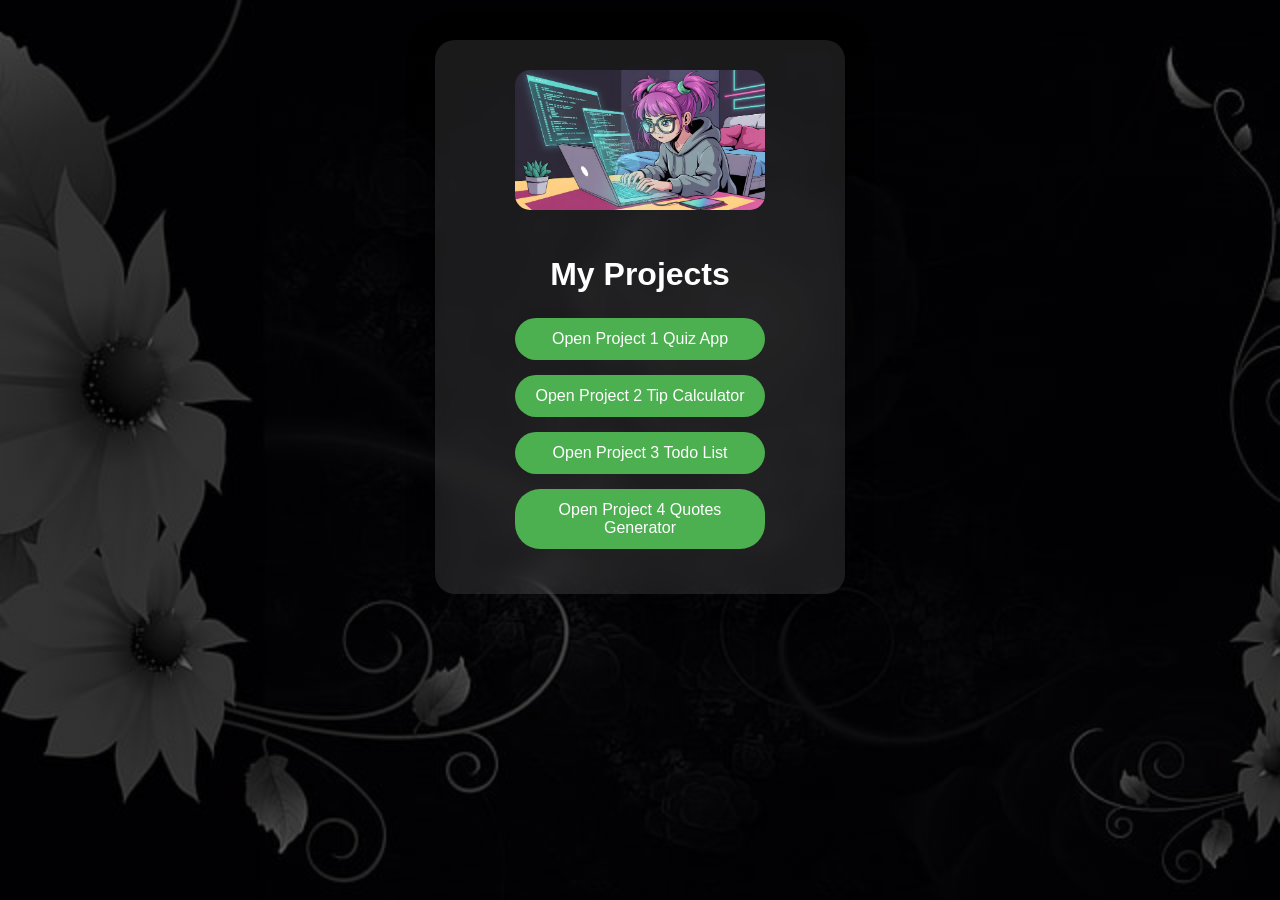
<file: index.html>
<!DOCTYPE html>
<html>
<head>
    <title>My Projects</title>
    <link rel="stylesheet" href="style.css">
</head>
<body>

<div class="container">

    <img src="1.webp" class="top-img">

    <h1>My Projects</h1>

    <button class="project-btn"
        onclick="window.location.href='quiz.html'">
        Open Project 1 Quiz App
    </button>

    <button class="project-btn"
        onclick="window.location.href='tip.html'">
        Open Project 2 Tip Calculator
    </button>

    <button class="project-btn"
        onclick="window.location.href='todo.html'">
        Open Project 3 Todo List
    </button>

    <button class="project-btn"
        onclick="window.location.href='quotes.html'">
        Open Project 4 Quotes Generator
    </button>

</div>

</body>
</html>
</file>
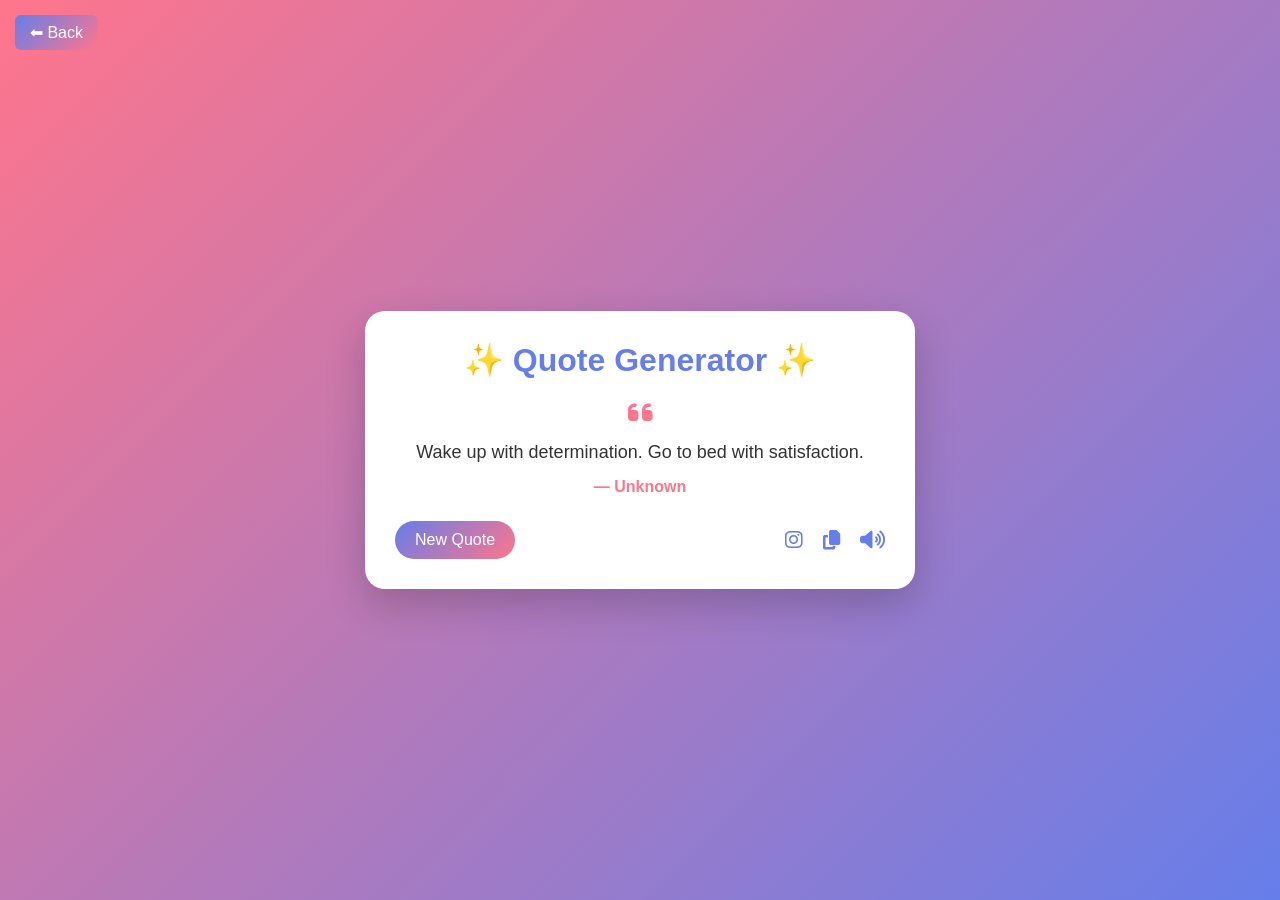
<file: quotes.html>
<!DOCTYPE html>
<html lang="en">
<head>
  <meta charset="UTF-8">
  <meta name="viewport" content="width=device-width, initial-scale=1.0">
  <title>Beautiful Quote Generator</title>

  <!-- Font Awesome -->
  <link rel="stylesheet" href="https://cdnjs.cloudflare.com/ajax/libs/font-awesome/6.5.0/css/all.min.css"/>

  <link rel="stylesheet" href="quotes.css">
</head>
<body>

  <div class="container">
    <h1>✨ Quote Generator ✨</h1>

    <div class="quote-box">
      <i class="fa-solid fa-quote-left quote-icon"></i>
      <p id="quote">Click below to generate a quote</p>
      <p id="author">— Author</p>
    </div>

    <div class="buttons">
      <button id="newQuote">New Quote</button>

      <div class="icons">
        <i class="fa-brands fa-instagram" id="instagram"></i>
        <i class="fa-solid fa-copy" id="copy"></i>
        <i class="fa-solid fa-volume-high" id="sound"></i>
      </div>
    </div>
  </div>

  <style>
.back-btn {
    position: fixed;
    top: 15px;
    left: 15px;
    padding: 8px 15px;
    background-color: black;
    color: white;
    border: none;
    border-radius: 6px;
    cursor: pointer;
}
.back-btn:hover {
    background-color: #333;
}
</style>

<button class="back-btn"
onclick="window.location.href='index.html'">
⬅ Back
</button>

  <script src="quotes.js"></script>
</body>
</html>
</file>
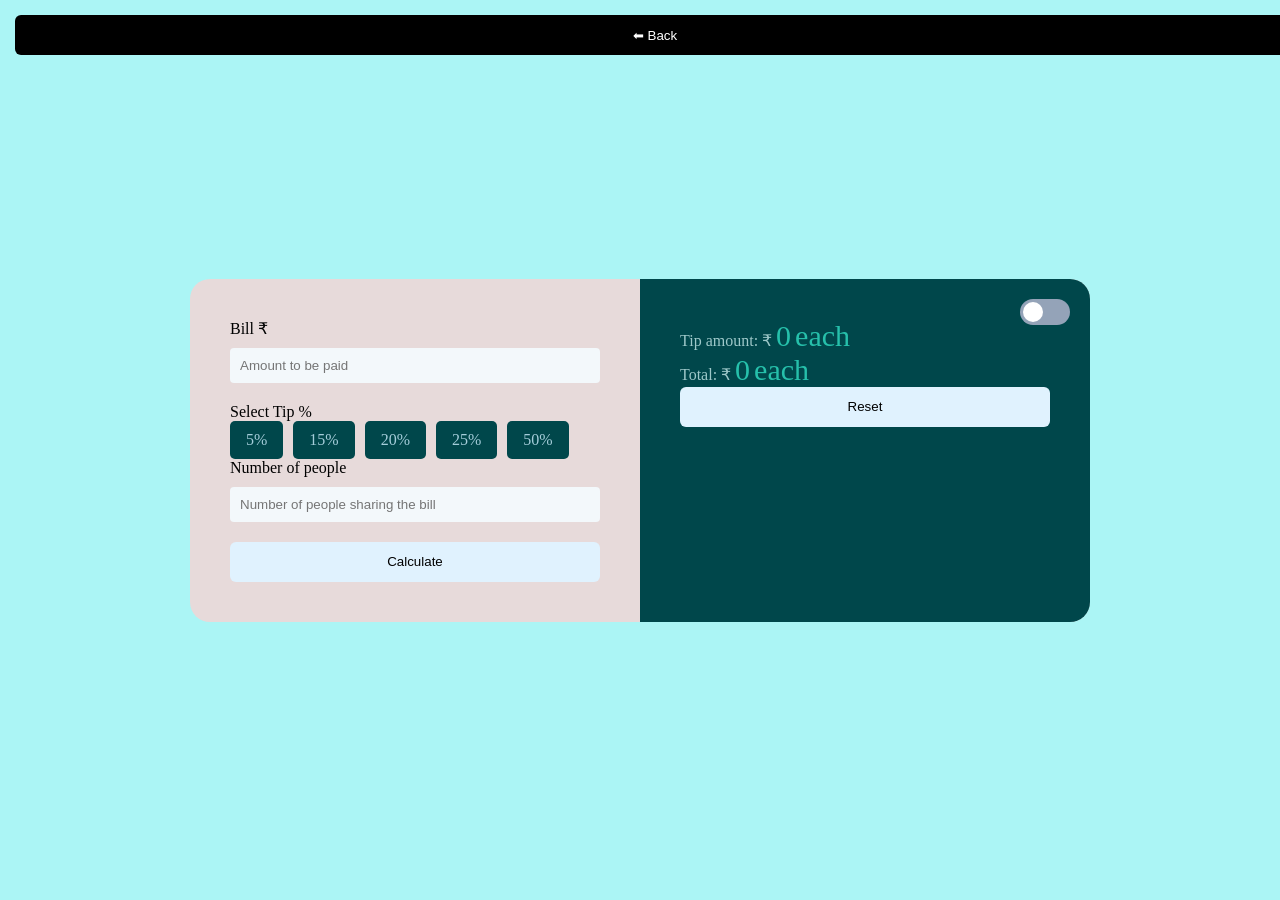
<file: tip.html>
<!DOCTYPE html>
<html lang="en">
<head>
  <meta charset="UTF-8" />
  <meta name="viewport" content="width=device-width, initial-scale=1.0" />
  <title>Tip Calculator</title>
  <link rel="stylesheet" href="tip.css" />
</head>
<body>

  <div class="container">

    <div class="wrapper">
      <p>Bill ₹</p>
      <input type="number" id="amount" placeholder="Amount to be paid" />

      <p>Select Tip %</p>
      <div class="Tips">
        <div class="Tip">5%</div>
        <div class="Tip">15%</div>
        <div class="Tip">20%</div>
        <div class="Tip">25%</div>
        <div class="Tip">50%</div>
      </div>

      <p>Number of people</p>
      <input type="number" id="people" placeholder="Number of people sharing the bill" />

      <button id="calculate">Calculate</button>
    </div>

    <div class="right-wrapper">
      <div class="theme-switch">
        <input type="checkbox" id="themeToggle" />
        <label for="themeToggle"></label>
      </div>

      <p>Tip amount: ₹ <span id="tipAmount">0</span> <span>each</span></p>
      <p>Total: ₹ <span id="totalAmount">0</span> <span>each</span></p>

      <button id="reset">Reset</button>
    </div>

  </div>

  <style>
.back-btn {
    position: fixed;
    top: 15px;
    left: 15px;
    padding: 8px 15px;
    background-color: black;
    color: white;
    border: none;
    border-radius: 6px;
    cursor: pointer;
}
.back-btn:hover {
    background-color: #333;
}
</style>

<button class="back-btn"
onclick="window.location.href='index.html'">
⬅ Back
</button>

  <script src="app.js"></script>
</body>
</html>
</file>
<file: style.css>
body {
    margin: 0;
    padding: 0;
    font-family: Arial, sans-serif;
    background: linear-gradient(rgba(0,0,0,0.6), rgba(0,0,0,0.6)),
                url("p.jpg") no-repeat center center/cover;
    background-attachment: fixed;
    text-align: center;
    color: white;
}


.container {
    margin-top: 40px;
    padding: 30px;
    background: rgba(255, 255, 255, 0.1);
    width: 350px;
    margin-left: auto;
    margin-right: auto;
    border-radius: 20px;
    backdrop-filter: blur(10px);
    box-shadow: 0 0 25px rgba(0,0,0,0.5);
}


.top-img {
    width: 250px;
    border-radius: 15px;
    margin-bottom: 20px;
}


h1 {
    margin-bottom: 25px;
}


.project-btn {
    display: block;
    width: 250px;
    margin: 15px auto;
    padding: 12px;
    background: #4CAF50;
    color: white;
    border: none;
    border-radius: 25px;
    font-size: 16px;
    cursor: pointer;
    transition: 0.3s ease;
}

.project-btn:hover {
    background: #45a049;
    transform: scale(1.05);
}
</file>
<file: quotes.css>
*{
  margin:0;
  padding:0;
  box-sizing:border-box;
  font-family: 'Poppins', sans-serif;
}

body{
  min-height:100vh;
  display:flex;
  justify-content:center;
  align-items:center;
  background: linear-gradient(135deg, #ff758c, #667eea);
}

.container{
  background:#ffffff;
  width:90%;
  max-width:550px;
  padding:30px;
  border-radius:20px;
  box-shadow:0 15px 40px rgba(0,0,0,0.2);
  text-align:center;
}

h1{
  margin-bottom:20px;
  color:#667eea;
}

.quote-box{
  margin-bottom:25px;
}

.quote-icon{
  font-size:28px;
  color:#ff758c;
}

#quote{
  font-size:18px;
  margin:15px 0;
  color:#333;
}

#author{
  font-size:16px;
  font-weight:bold;
  color:#ff758c;
}

.buttons{
  display:flex;
  justify-content:space-between;
  align-items:center;
  flex-wrap:wrap;
}

button{
  padding:10px 20px;
  border:none;
  border-radius:25px;
  background:linear-gradient(135deg, #667eea, #ff758c);
  color:#fff;
  font-size:16px;
  cursor:pointer;
  transition:0.3s;
}

button:hover{
  transform:scale(1.05);
}

.icons i{
  font-size:20px;
  margin-left:15px;
  cursor:pointer;
  color:#667eea;
  transition:0.3s;
}

.icons i:hover{
  color:#ff758c;
}


@media(max-width:480px){
  button{
    width:100%;
    margin-bottom:10px;
  }
  .buttons{
    flex-direction:column;
  }
}
</file>
<file: tip.css>
* {
  margin: 0;
  padding: 0;
  box-sizing: border-box;
}

body {
  min-height: 100vh;
  background: rgb(171, 245, 245);
  display: flex;
  justify-content: center;
  align-items: center;
  padding: 20px;
}


.container {
  max-width: 900px;
  width: 100%;
  display: flex;
  background: rgb(231, 218, 218);
  border-radius: 20px;
  overflow: hidden;
  position: relative;
}


.wrapper {
  width: 50%;
  padding: 40px;
}

input {
  width: 100%;
  padding: 10px;
  margin: 10px 0 20px;
  border: none;
  background: #f3f8fb;
  border-radius: 4px;
}

input:focus {
  outline: none;
}


.Tips {
  display: flex;
  flex-wrap: wrap;
  gap: 10px;
}

.Tip {
  background: #00474b;
  color: #a4cdda;
  padding: 10px 16px;
  border-radius: 5px;
  cursor: pointer;
  transition: 0.2s;
}

.Tip:hover,
.Tip.active {
  background: #26c0ab;
  color: #00474b;
}


button {
  width: 100%;
  height: 40px;
  border: none;
  background: #e0f2fe;
  border-radius: 6px;
  cursor: pointer;
  transition: 0.2s;
}

button:hover {
  background: #26c0ab;
  color: #00474b;
}


.right-wrapper {
  width: 50%;
  background: #00474b;
  color: #9dc8c9;
  padding: 40px;
}

.right-wrapper span {
  font-size: 30px;
  color: #26c0ab;
}


.theme-switch {
  position: absolute;
  top: 20px;
  right: 20px;
}

.theme-switch input {
  display: none;
}

.theme-switch label {
  width: 50px;
  height: 26px;
  background: #94a3b8;
  border-radius: 20px;
  display: block;
  position: relative;
  cursor: pointer;
}

.theme-switch label::after {
  content: '';
  width: 20px;
  height: 20px;
  background: white;
  border-radius: 50%;
  position: absolute;
  top: 3px;
  left: 3px;
  transition: 0.3s;
}

.theme-switch input:checked + label {
  background: #26c0ab;
}

.theme-switch input:checked + label::after {
  transform: translateX(24px);
}


body.dark {
  background: #0e227c;
}

body.dark .container {
  background: #1e293b;
}

body.dark .wrapper,
body.dark .right-wrapper {
  color: #e5e7eb;
}

body.dark input {
  background: #334155;
  color: white;
}

body.dark .right-wrapper {
  background: #020617;
}


@media (max-width: 768px) {
  .container {
    flex-direction: column;
  }

  .wrapper,
  .right-wrapper {
    width: 100%;
  }

  .theme-switch {
    position: static;
    margin-bottom: 20px;
  }
}
</file>
